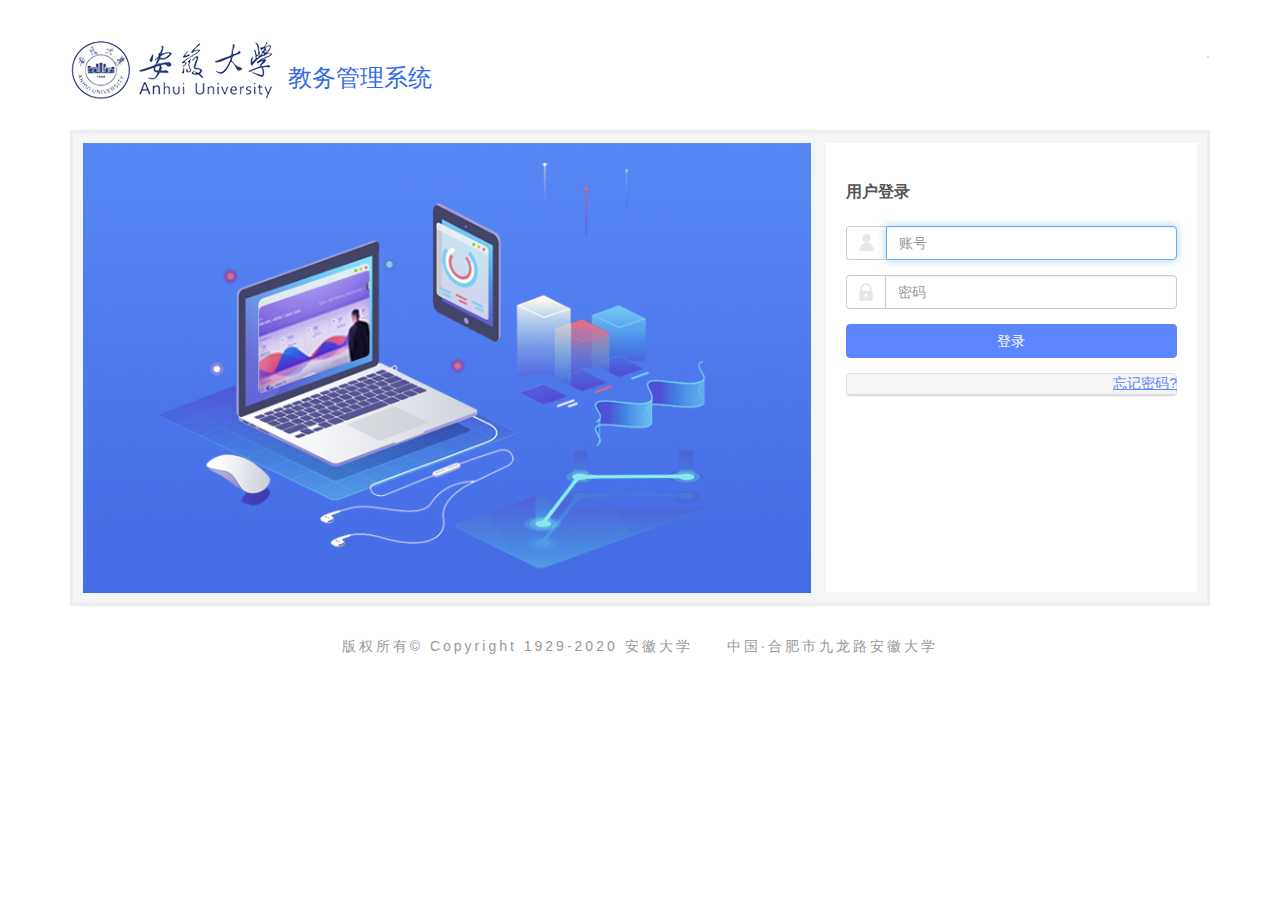
<file: index.htm>
<!DOCTYPE html>
<!-- saved from url=(0017)http://zf.ahu.cn/ -->
<html>

<head>
    <meta http-equiv="Content-Type" content="text/html; charset=UTF-8">
    <meta http-equiv="X-UA-Compatible" content="IE=EDGE">

    <title>教务管理系统</title>
    <script src="./index_files/jqueryjs.min.js.download"></script>

    <link rel="stylesheet" href="./index_files/bootstrapplug.min.css">
    <script src="./index_files/bootstrapplug.min.js.download"></script>

    <link rel="stylesheet" href="./index_files/login.min.css">

</head>

<body> 
    <div class="container jw-login-page">
        <div class="navbar">
            <div class="row">
                <div class="col-md-6"><img src="./index_files/logo.png"><span class="title">教务管理系统</span></div>
                <div class="col-md-6">
                    <ul class="language pull-right">
                    </ul>
                </div>
            </div>
        </div>
        <div class="login-div">
            <div class="col-md-8 p-l0"><img class="img-responsive" src="./index_files/banner-pic.png"></div>
            <div class="col-md-4 form">
                <h4 class="sm-title">用户登录</h4>
                <form method="post" action="./index_files/login.php">
                    <input type="hidden" id="ReturnUrl" name="ReturnUrl" value="">
                    <div class="form-group">
                        <div class="input-group">
                            <div class="input-group-addon"><img src="./index_files/user.png"></div>
                            <input type="text" class="form-control" maxlength="20" placeholder="账号" autofocus=""
                                data-val="true" data-val-required="The username field is required." id="username"
                                name="username" value="">
                        </div>
                    </div>
                    <div class="form-group">
                        <div class="input-group">
                            <div class="input-group-addon"><img src="./index_files/pwd.png"></div>
                            <input type="password" class="form-control" maxlength="20" placeholder="密码" id="password"
                                name="password">
                        </div>
                    </div>
                    <div class="form-group">
                        <button id="btnLogin" type="submit"  class="btn btn-primary btn-block btn-zfl">登录</button>
                       
                            
                             <a href="http://zf.ahu.cn/IdentityServer/Account/RetrievePassword" target="_blank"
                            class="forget-pwd pull-right">忘记密码?</a>
                    </div>
                    <input name="__RequestVerificationToken" type="hidden"
                        value="CfDJ8AOL88YbMLtNmADtM6COxOa21YWYEZbvwA4Tmg1_G-r-zI1PGEmvQvEWsTZeFGw619ZbZurYZ3K0h2fmzkLfF8N7MKoNqQsEUdRR4JpJCScyo_z8E1N9XgTzva0HHSjHIvUOjfLOslxCmUq75a1di6U">
                       

                </form>
                <div class="form-group">
                    <div class="panel panel-default">
                        <div class="panel-heading">
                        </div>
                        <!-- 
                    去掉微信扫码功能
                               <div class="panel-body">
                                <ul class="list-inline">
                                        <li>
                                            <a class="btn btn-default" href="http://zf.ahu.cn/IdentityServer/External/Challenge?provider=WeixinSm">
                                                微信扫码
                                            </a>
                                        </li>
                                </ul>
                            </div>
                -->
                    </div>
                </div>
            </div>
        </div>
        <div class="footer">
            <p class="text-center">版权所有© Copyright 1929-2020 安徽大学　　中国·合肥市九龙路安徽大学 </p>
        </div>
    </div>
    <link rel="stylesheet" href="./index_files/bootboxhtmlplug.min.css">
    <script src="./index_files/bootboxhtmlplug.min.js.download"></script>

    <script src="./index_files/rsajs.min.js.download"></script>

    <script src="./index_files/login.min.js.download"></script>

    <script src="./index_files/xtglbasejs.min.js.download"></script>

    <link rel="stylesheet" href="./index_files/error.min.css">



</body>

</html>
</file>
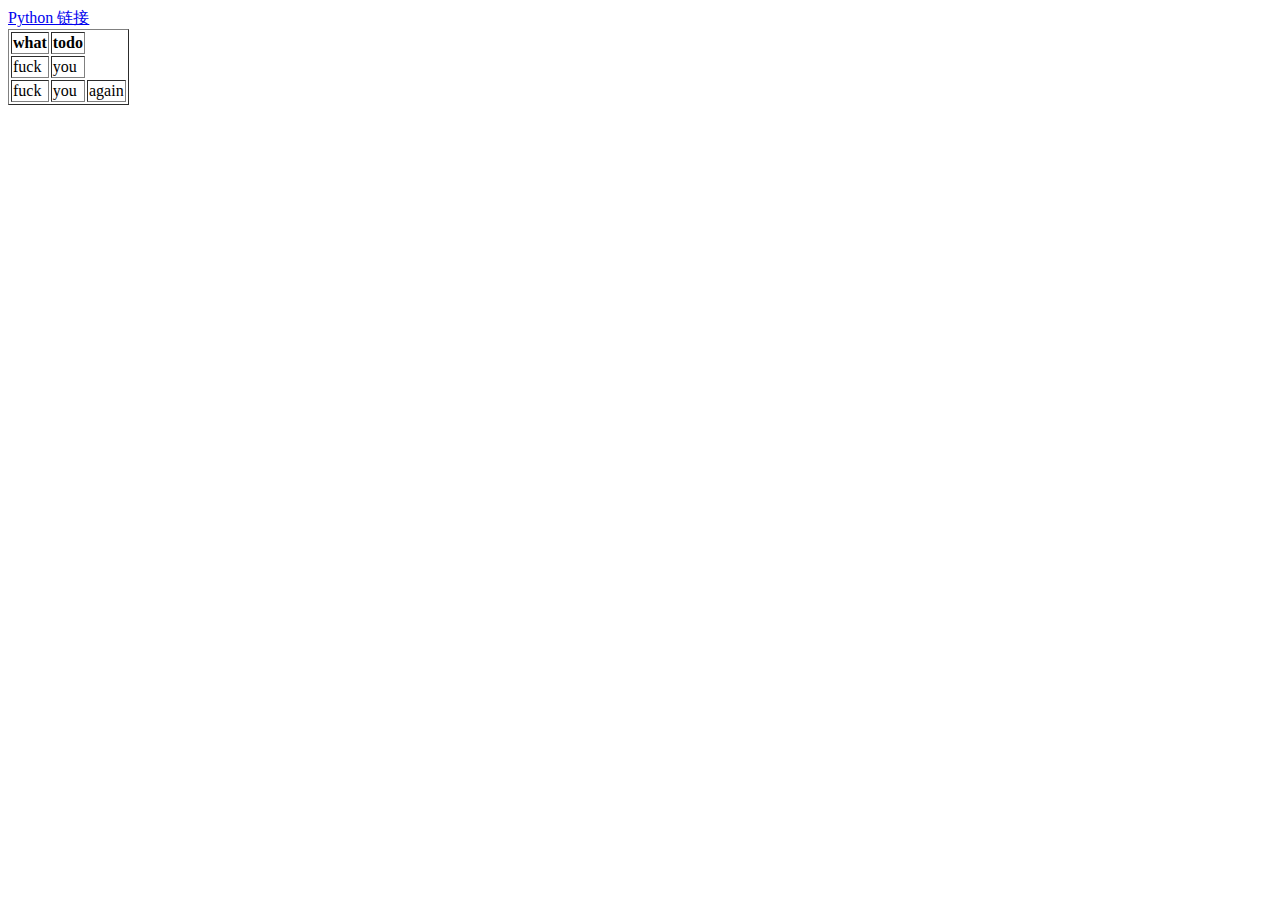
<file: demo.html>
<!DOCTYPE html>
<html>
    <head>  
        <meta charset="utf-8">
        <meta name="description" content="在线python编译工具">
        <meta name="keywords" content="python">
        <meta name="author" content="Jomain">
        <title>Jomain</title>
    </head>
    <body>
        <a href="http://123.206.189.54:8080">Python 链接</a>
        <table border="1">
            <tr>   
                <th>what</th>
                <th>todo</th>
            </tr>
            <tr>
                <td>fuck</td>
                <td>you</td>
            </tr>
            <tr>    
                <td>fuck</td>
                <td>you</td>
                <td>again</td>
            </tr>
        </table>
    </body>
</html>
</file>
<file: index_files/login.min.css>
li,ul{list-style:none}.p-l0{padding-left:0}.jw-login-page .navbar{margin:40px 0 30px}.jw-login-page .navbar .title{font-size:24px;margin-left:15px;color:#336ae6;vertical-align:-12px}.jw-login-page .navbar .language{border:1px solid #ddd;padding-left:0;margin:15px 0 0}.jw-login-page .navbar .language>li{float:left;padding:3px 5px}.jw-login-page .navbar .language>li:hover{cursor:pointer}.jw-login-page .navbar .language>li.active{background-color:#5d85ff}.jw-login-page .navbar .language>li>span{text-align:center;color:#888}.jw-login-page .navbar .language>li.active span{color:#fff}.jw-login-page .login-div{background-color:#f5f5f5;border:3px solid #ededed;padding:10px;overflow:hidden}.jw-login-page .login-div .form{height:449px;background-color:#fff;padding:30px 20px}.jw-login-page .login-div .sm-title{font-size:16px;font-weight:700;color:#555;margin-bottom:25px}.jw-login-page .login-div .btn-zfl{background-color:#5d85ff;border-color:#5d85ff;margin-bottom:15px}.jw-login-page .login-div .input-group-addon{background-color:#fff}.jw-login-page .login-div .btn:focus{outline:0}.jw-login-page .login-div .forget-pwd{color:#5d85ff;text-decoration:underline}.jw-login-page .footer{padding:30px 0}.jw-login-page .footer>p{color:#999;letter-spacing:3px}.changePwd-dialog{padding:15px 0}.changePwd-dialog .title{text-align:center;line-height:40px;color:#4889f5;font-size:18px;border-bottom:1px solid #ddd}.changePwd-dialog .title i{margin-right:15px}.changePwd-dialog .content{margin-top:15px}.changePwd-dialog .tips{font-size:12px;color:#888;line-height:30px;padding:0 15px;margin-bottom:15px}.changePwd-dialog .pwd-bar{background-color:#ddd;height:3px;width:30%}.changePwd-dialog .pwd-strong{padding:10px 0}.changePwd-dialog .pwd-strong p{line-height:25px;font-size:12px}.changePwd-dialog .control-label{line-height:34px}.changePwd .modal-header{display:none}.changePwd .modal-body{padding:0;overflow-y:auto!important}.sl_warning .glyphicon{color:#f9d408;margin-right:5px}.sl_warning{border:1px solid #f3e6a1;line-height:24px;padding:0 10px;margin-bottom:10px;font-size:12px}
</file>
<file: index_files/bootboxhtmlplug.min.css>
.bootbox .modal-overflow{overflow-y:hidden!important}.bootbox .bootbox-body-overflow{overflow-x:hidden;overflow-y:auto}.bootbox .modal-dialog-reset{margin:inherit!important}.bootbox .modal-header{padding:10px;position:relative}.bootbox .close{border-radius:0}.bootbox .modal-body{padding:8px}.bootbox.bootbox-alert .modal-body,.bootbox.bootbox-confirm .modal-body{overflow-y:auto}.bootbox .loading-spinner{margin:40px auto!important;width:300px!important;line-height:30px!important;padding:10px!important}.bootbox .loading-spinner span{vertical-align:bottom;color:#31708f;font-family:"Helvetica Neue",Helvetica,Microsoft Yahei,Hiragino Sans GB,WenQuanYi Micro Hei,sans-serif;font-size:16px;font-weight:700}.bootbox .modal-progress{padding:0;min-height:12px}.ajax-progress,.bootbox .progress{border-radius:1px;height:12px;margin-bottom:0;display:none}.ajax-progress .progress-bar,.bootbox .progress-bar{line-height:12px}.bootbox .modal-footer{padding:10px 15px}.bootbox .alert-modal,.bootbox .confirm-modal,.bootbox .error-modal,.bootbox .success-modal{margin:auto 1em;padding-bottom:15px;padding-left:50px;padding-top:15px;min-height:48px;height:auto;border:0!important;display:block!important;word-break:break-all;word-wrap:break-word}.bootbox .alert-modal p,.bootbox .confirm-modal p,.bootbox .error-modal p,.bootbox .success-modal p{font-weight:400;font-size:14px;text-align:left;margin:auto 0!important}.bootbox .alert-modal{color:#000;background:url(../../../content/zfstyle_v5/plugins/bootbox/images/alert.png) left center no-repeat}.bootbox .confirm-modal{color:#8a6d3b;background:url(../../../content/zfstyle_v5/plugins/bootbox/images/confirm.png) left center no-repeat}.bootbox .error-modal{color:#a94442;background:url(../../../content/zfstyle_v5/plugins/bootbox/images/error.png) left center no-repeat}.bootbox .success-modal{color:#3c763d;background:url(../../../content/zfstyle_v5/plugins/bootbox/images/success.png) left center no-repeat}.bootbox .mCustomScrollBox{max-height:inherit!important}.bootbox .sl_all_form{padding:0}.bootbox.modal{overflow-y:hidden!important}.bootbox-full{display:inline-block;position:absolute;right:30px;top:15px;font-size:12px;cursor:pointer}.bootbox-full span{color:#fff}.box-full-screen .modal-dialog{width:100%!important;height:100%!important;margin:0!important;top:0!important}.basic-skin .sl_mod .modal-header{background:#505965}.basic-skin .modal-footer .btn-primary{background:#505965;border:1px solid #434a54}.wood-grain-skin .sl_mod .modal-header{background:#ffc124}.wood-grain-skin .modal-footer .btn-primary{background:#ffc124;border:1px solid #e0a819}.green-skin .sl_mod .modal-header{background:#64ad36}.green-skin .modal-footer .btn-primary{background:#64ad36;border:1px solid #57a029}.blue-lightblue-skin .sl_mod .modal-header{background:#62a3d2}.blue-lightblue-skin .modal-footer .btn-primary{background:#62a3d2;border:1px solid #1470d6}.blue-second-skin .sl_mod .modal-header{background:#409bff}.blue-second-skin .modal-footer .btn-primary{background:#409bff;border:1px solid #1470d6}.blue-third-skin .sl_mod .modal-header{background:#628b96}.blue-third-skin .modal-footer .btn-primary{background:#628b96;border:1px solid #2d4a52}.sl_mod .modal-header{background:#2587de}.sl_mod .modal-header h4{color:#fff}.sl_mod .modal-header button.close{opacity:1}.sl_mod .modal-header button.close span{color:#fff}.sl_mod .nav-tabs>li.active>a,.sl_mod .nav-tabs>li.active>a:focus,.sl_mod .nav-tabs>li.active>a:hover{border-top:2px solid #0770cd}.sl_mod .sl_bar_btn{background:#eee;padding:5px 10px;text-align:right}.sl_mod .sl_bar_btn button{margin-left:10px}.sl_mod textarea{width:100%;height:150px}.sl_bmdxsz .sl_bor{margin:0 0 10px;border:1px solid #ddd;border-top:none}.sl_bmdxsz .sl_bor .row{padding:10px}.sl_mod .sl_bor_lf,.sl_mod .sl_bor_rt{border:1px solid #ddd;padding:0 10px 10px}.sl_mod .sl_bor_lf h6,.sl_mod .sl_bor_rt h6{background:#f4f4f4;border-bottom:1px solid #ddd;height:30px;padding-left:10px;margin:0 -10px 10px}
</file>
<file: index_files/error.min.css>
@charset "utf-8";.hidden{display:none}.error_v5{width:300px;height:auto;margin:0 auto;position:relative;z-index:1}.error_v5 .error_ico{position:absolute;z-index:2;right:0;top:0;background:url(/Content/zfstyle_v5/images/ico_error.png) no-repeat;height:180px;width:166px;animation:4s infinite myfirst;-moz-animation:4s infinite myfirst;-webkit-animation:4s infinite myfirst;-o-animation:4s infinite myfirst}.error_v5 .error_ico i{display:block;width:166px;height:180px;background:url(/Content/zfstyle_v5/images/ico_error.png) 0 -180px no-repeat;overflow:hidden}.error_v5 .error_ico i.error1{background-position:0 -180px}.error_v5 .error_ico i.error2{background-position:0 -360px}.error_v5 .error_ico i.error3{background-position:0 -540px}.error_v5 .error_ico i.error4{background-position:0 -720px}.error_v5 .error_con{width:100%;height:auto;padding-top:150px;overflow:hidden}.error_v5 .error_con .error_title{color:#333;font-size:36px;font-family:"microsoft YaHei"}.error_v5 .error_con .error_text{color:#333;font-size:24px;font-family:"microsoft YaHei";height:auto!important;min-height:32px}.error_v5 .error_con .error_text2{color:#666;font-size:14px;font-family:"microsoft YaHei";line-height:32px;height:auto!important;min-height:32px;margin-top:10px}.error_v5 .error_con .error_text2 .time{margin-right:3px}.error_v5 .error_con .error_text2 .go_back0{display:block;float:right;width:74px;height:25px;background:#ff9c00;border-radius:2px;color:#fff;font:bold 14px/25px SimSun;text-align:center;margin-right:50px}.error_v5 .error_con .error_link{width:100%;height:20px;margin:20px 0 50px}.error_v5 .error_con .error_link a{display:block;float:left;color:#666;font:12px/20px SimSun}.error_v5 .error_con .error_link a.go_index{float:left}.error_v5 .error_con .error_link a.go_index i{display:inline-block;margin-right:5px;background:url(/Content/zfstyle_v5/images/ico_error.png) 0 -900px no-repeat;width:20px;height:20px;float:left}.error_v5 .error_con .error_link a.go_back{float:right}.error_v5 .error_con .error_link a.go_back i{display:inline-block;background:url(/Content/zfstyle_v5/images/ico_error.png) -40px -895px no-repeat;width:20px;height:20px;float:left}@-webkit-keyframes loading{from{-webkit-transform:rotate(0) translateZ(0)}to{-webkit-transform:rotate(360deg) translateZ(0)}}@keyframes myfirst{0%,100%{top:0}50%{top:-15px}}@-moz-keyframes myfirst{0%,100%{top:0}50%{top:-15px}}@-webkit-keyframes myfirst{0%,100%{top:0}50%{top:-15px}}@-o-keyframes myfirst{0%,100%{top:0}50%{top:-15px}}.ico_browser{background:url(/Content/zfstyle_v5/images/ico_sjts.png) -9999px -9999px no-repeat}.tips{width:690px;margin:0 auto;overflow:hidden}.tips .t1{color:#666;font:24px/40px "microsoft YaHei"}.tips .t1 span{float:left}.tips .ie{display:inline-block;float:right;width:150px;height:38px;border:1px solid #ccc;border-radius:5px}.tips .ie8{background-position:0 -90px}.tips .ie9{background-position:10px -132px}.tips .ie:hover{border-color:#0f6ea6}.tips .browser_list{margin:30px 0 0 130px;height:auto;overflow:hidden}.tips .browser_list li{float:left}.tips .browser_list li a{display:block;width:131px;height:139px;border:1px solid #fff;border-radius:5px;color:#666;font:24px/40px "microsoft YaHei";text-align:center;text-decoration:none;padding-top:20px}.tips .browser_list li a:hover{border-color:#ccc}.tips .browser_list li i{display:block;width:65px;height:65px;margin:0 auto}.tips .browser_list li .c{background-position:0 0}.tips .browser_list li .f{background-position:-72px 0}.tips .browser_list li .s{background-position:-150px 0}.tips_top{width:100%;height:35px;background:#666;position:fixed;top:0}.tips_top1{position:fixed;top:45px}.tips_top .close{display:block;width:35px;height:35px;position:absolute;top:0;right:0;opacity:1}.tips_top .close i{display:block;width:11px;height:11px;background-position:-109px -72px;margin:12px}.tips_top span{color:#fff;font:12px/35px "microsoft YaHei";float:left}.tips_top .browser_list{float:left;margin-left:20px}.tips_top .browser_list li{float:left;margin-right:12px;padding-right:12px;border-right:1px solid #979696;height:22px;margin-top:6px;line-height:22px}.tips_top .browser_list li a{color:#fff;font:12px/22px "microsoft YaHei"}.tips_top .browser_list li a i{display:block;width:22px;height:22px;float:left;margin-right:10px}.tips_top .browser_list li a i.c{background-position:-27px -66px}.tips_top .browser_list li a i.f{background-position:-51px -66px}.tips_top .browser_list li a i.s{background-position:-77px -66px}.tips_top .browser_list li a i.i{background-position:0 -66px}.bootbox .modal-header{padding:10px}.bootbox .close{border-radius:0}.bootbox .modal-body{padding:8px}.bootbox .modal-footer{padding:10px 15px}.bootbox .loading-spinner{margin:40px auto!important;width:300px!important;line-height:30px!important;padding:10px!important}.bootbox .loading-spinner span{vertical-align:bottom;color:#31708f;font-family:"Helvetica Neue",Helvetica,Microsoft Yahei,Hiragino Sans GB,WenQuanYi Micro Hei,sans-serif;font-size:16px;font-weight:700}.bootbox .alert-modal,.bootbox .confirm-modal,.bootbox .error-modal,.bootbox .success-modal{margin:auto 1em;padding-left:50px;min-height:48px;height:auto;border:0!important;display:block!important}.bootbox .alert-modal p,.bootbox .confirm-modal p,.bootbox .error-modal p,.bootbox .success-modal p{font-weight:400;font-size:14px;text-align:left;margin:auto 0!important}.bootbox .alert-modal{color:#000;background:url(/Content/zfstyle_v5/images/error/alert.png) left center no-repeat}.bootbox .confirm-modal{color:#8a6d3b;background:url(/Content/zfstyle_v5/images/error/confirm.png) left center no-repeat}.bootbox .error-modal{color:#a94442;background:url(/Content/zfstyle_v5/images/error/error.png) left center no-repeat}.bootbox .success-modal{color:#3c763d;background:url(/Content/zfstyle_v5/images/error/success.png) left center no-repeat}.bootbox-confirm .modal-dialog,.bootbox-prompt .modal-dialog{position:relative}.bootbox-dialog .modal-dialog{margin:30px auto}.bootbox-300 .modal-dialog{margin:150px auto}
</file>
